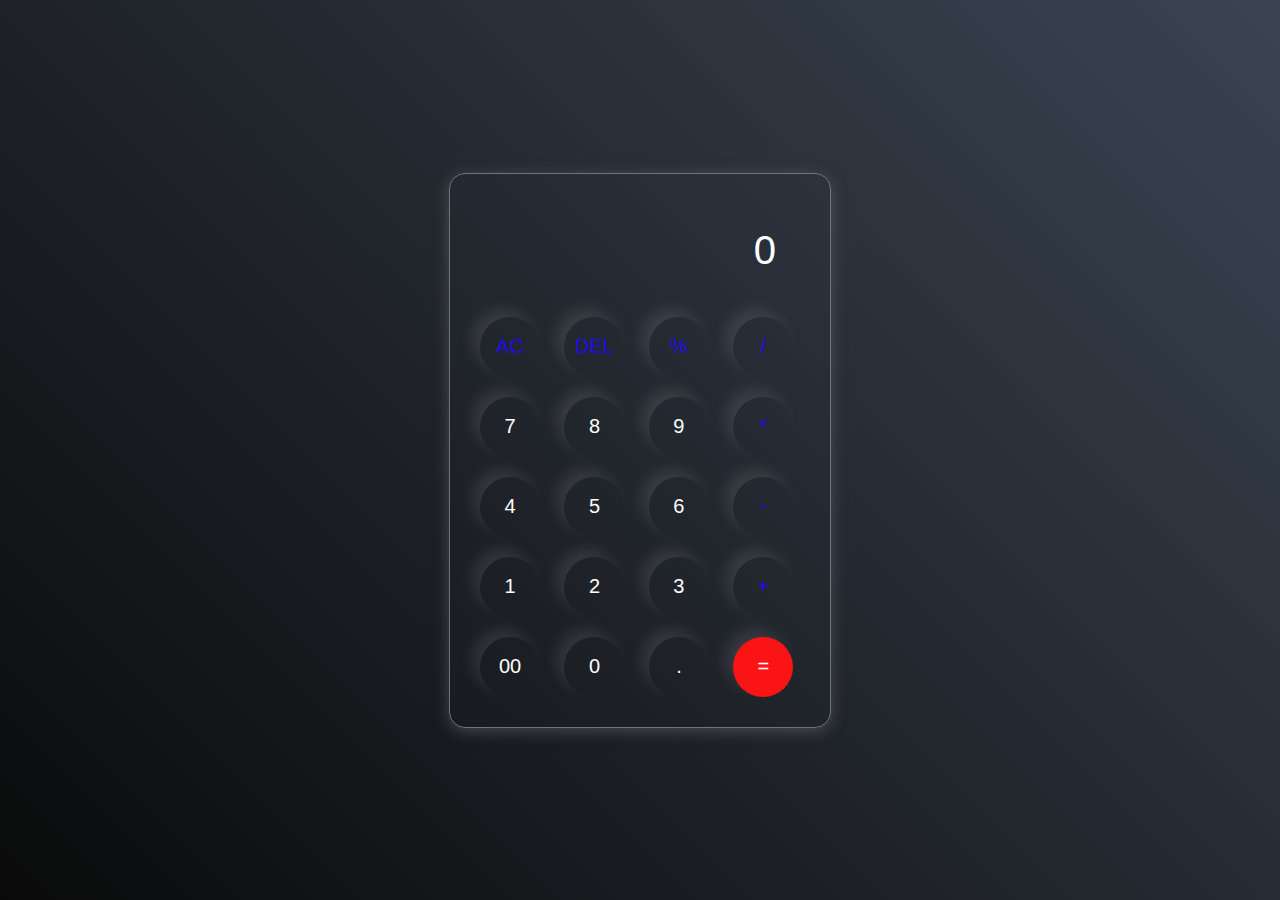
<file: CALCULATOR/index.html>
<!DOCTYPE html>
<html lang="en">
  <head>
    <meta charset="UTF-8" />
    <meta http-equiv="X-UA-Compatible" content="IE=edge" />
    <meta name="viewport" content="width=device-width, initial-scale=1.0" />
    <link rel="stylesheet" href="style.css" />
    <title>Calculator - By Manshi </title>
  </head>
  <body>
    <div class="container">
      <div class="calculator">
        <input type="text" id="inputBox" placeholder="0" />
        <div>
          <button class="button operator">AC</button>
          <button class="button operator">DEL</button>
          <button class="button operator">%</button>
          <button class="button operator">/</button>
        </div>
        <div>
          <button class="button">7</button>
          <button class="button">8</button>
          <button class="button">9</button>
          <button class="button operator">*</button>
        </div>
        <div>
          <button class="button">4</button>
          <button class="button">5</button>
          <button class="button">6</button>
          <button class="button operator">-</button>
        </div>
        <div>
          <button class="button">1</button>
          <button class="button">2</button>
          <button class="button">3</button>
          <button class="button operator">+</button>
        </div>

        <div>
          <button class="button">00</button>
          <button class="button">0</button>
          <button class="button">.</button>
          <button class="button equalBtn">=</button>
        </div>
      </div>
    </div>

    <script src="script.js"></script>
  </body>
</html>
</file>
<file: CALCULATOR/style.css>
*{
    margin: 0;
    padding: 0;
    box-sizing: border-box;
    font-family: 'Poppins', sans-serif;
}

body{
    width: 100%;
    height: 100vh;
    display: flex;
    justify-content: center;
    align-items: center;
    background: linear-gradient(45deg, #0a0a0a, #3a4452);
}

.calculator{
    border: 1px solid #717377;
    padding: 20px;
    border-radius: 16px;
    background: transparent;
    box-shadow: 0px 3px 15px rgba(113, 115, 119, 0.5);

}

input{
    width: 320px;
    border: none;
    padding: 24px;
    margin: 10px;
    background: transparent;
    box-shadow: 0px 3px 15px rgbs(84, 84, 84, 0.1);
    font-size: 40px;
    text-align: right;
    cursor: pointer;
    color: #ffffff;
}

input::placeholder{
    color: #ffffff;
}

button{
    border: none;
    width: 60px;
    height: 60px;
    margin: 10px;
    border-radius: 50%;
    background: transparent;
    color: #ffffff;
    font-size: 20px;
    box-shadow: -8px -8px 15px rgba(255, 255, 255, 0.1);
    cursor: pointer;
}

.equalBtn{
    background-color: #fb1414;
}

.operator{
    color: #210aee;
}
</file>
